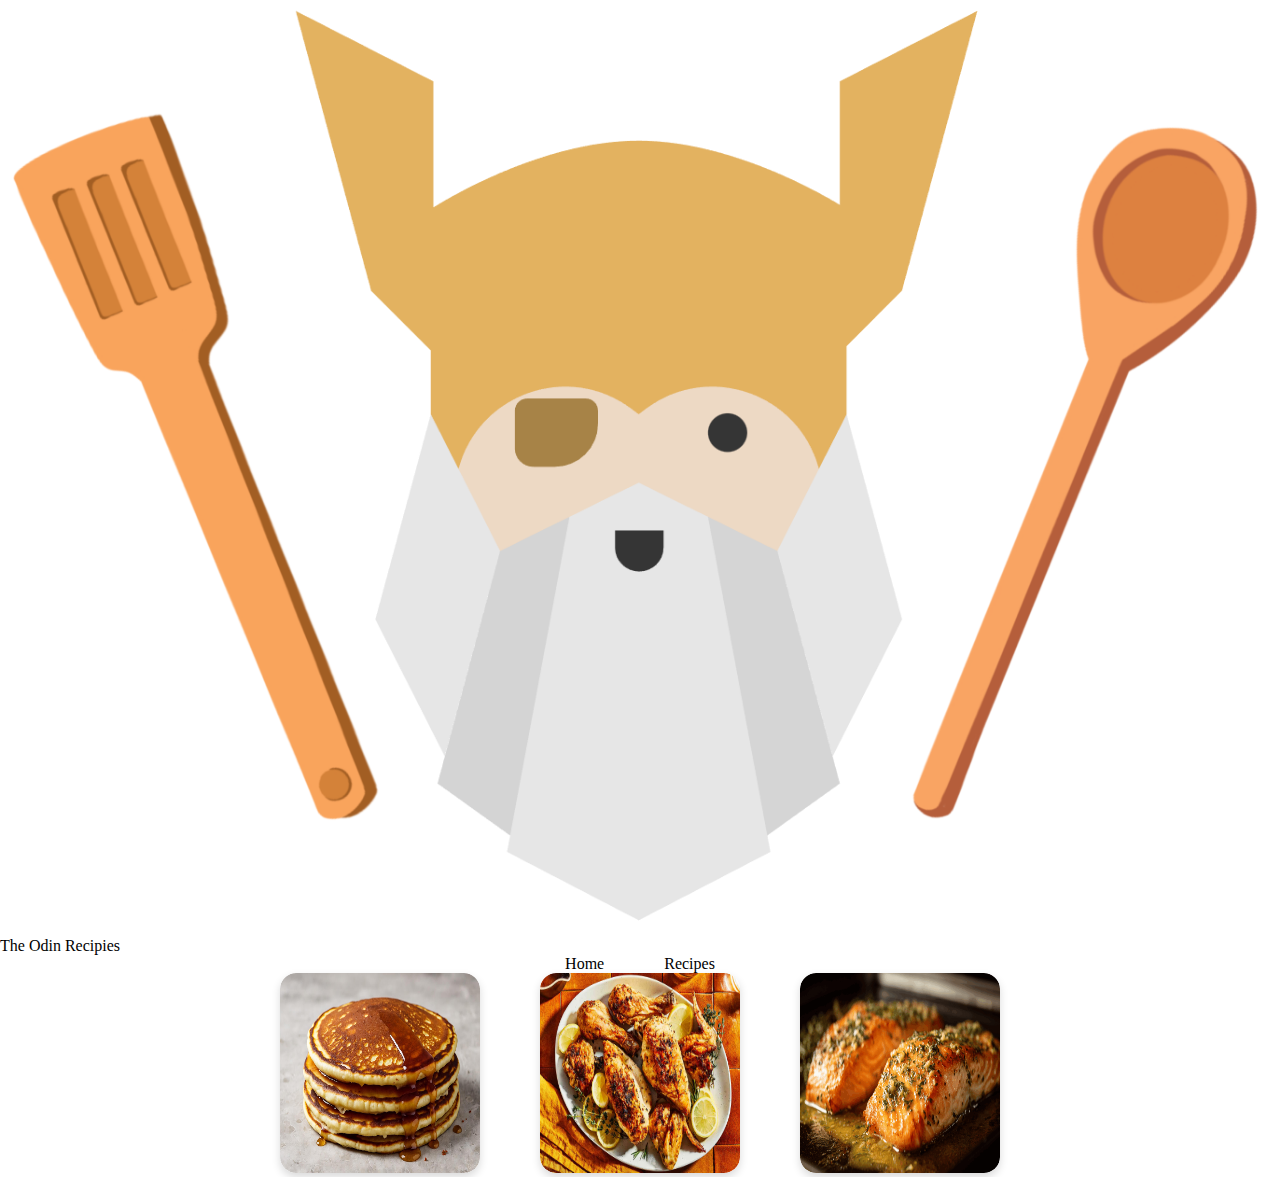
<file: index.html>
<!DOCTYPE html>
<html>

<!-- HTML Head -->
 <head>
    <meta charset="UTC-8" >
    <meta name="viewport", content="width=device-width, intial-scale=1.0" >
    <title>Odin Recipes</title>
    <link rel="stylesheet" href="assets/css/reset.css">
    <link rel="stylesheet" href="assets/css/styles.css">
 </head>

 <!-- HTML Body -->
  <body>

    <!-- NAVBAR -->
    <nav>
      <div class="navlogo">
        <a href="index.html">
          <img src="assets/photos/odin-recipes-logo2.png" alt="Odin Recipes Logo">
        </a>
        
        <a href="index.html">The Odin Recipies</a>
      </div>
        
      <ul class="nav-links">
        <li><a href="index.html">Home</a></li>
        <li><a href="index.html">Recipes</a></li>
      </ul>
    </nav>

    <!-- CONTENT -->
    <ul>
        <li>
          <a href="recipes/protein-pancakes.html" class="photo-button" aria-label="Navigate to protein pancakes page" data-overlay="Protein Pancakes">
            <img src="assets/photos/pancake.jpg" alt="A photo of a stack of pancakes with drizzled syrup" ></a>
        </li>
        

        <li><a href="recipes/grilled-lemon-herb-chicken.html" class="photo-button" aria-label="Navigate to grilled lemon herb chicken page" data-overlay="Lemon & Herb Grilled Chicken">
          <img src="assets/photos/lemon-herb-grilled-chicken.jpg" alt="A photo of grilled lemon & herb chicken.">
        </a></li>
        

        <li><a href="recipes/baked-garlic-herb-salmon.html" class="photo-button" aria-label="Navigate to garlic herb baked salmon page" data-overlay="Garlic & Herb Baked Salmon">
          <img src="assets/photos/baked-garlic-herb-salmon.png" alt="A photo of baked garlic & herb salmon.">
        </a></li>
        
    </ul>
  </body>

</html>
</file>
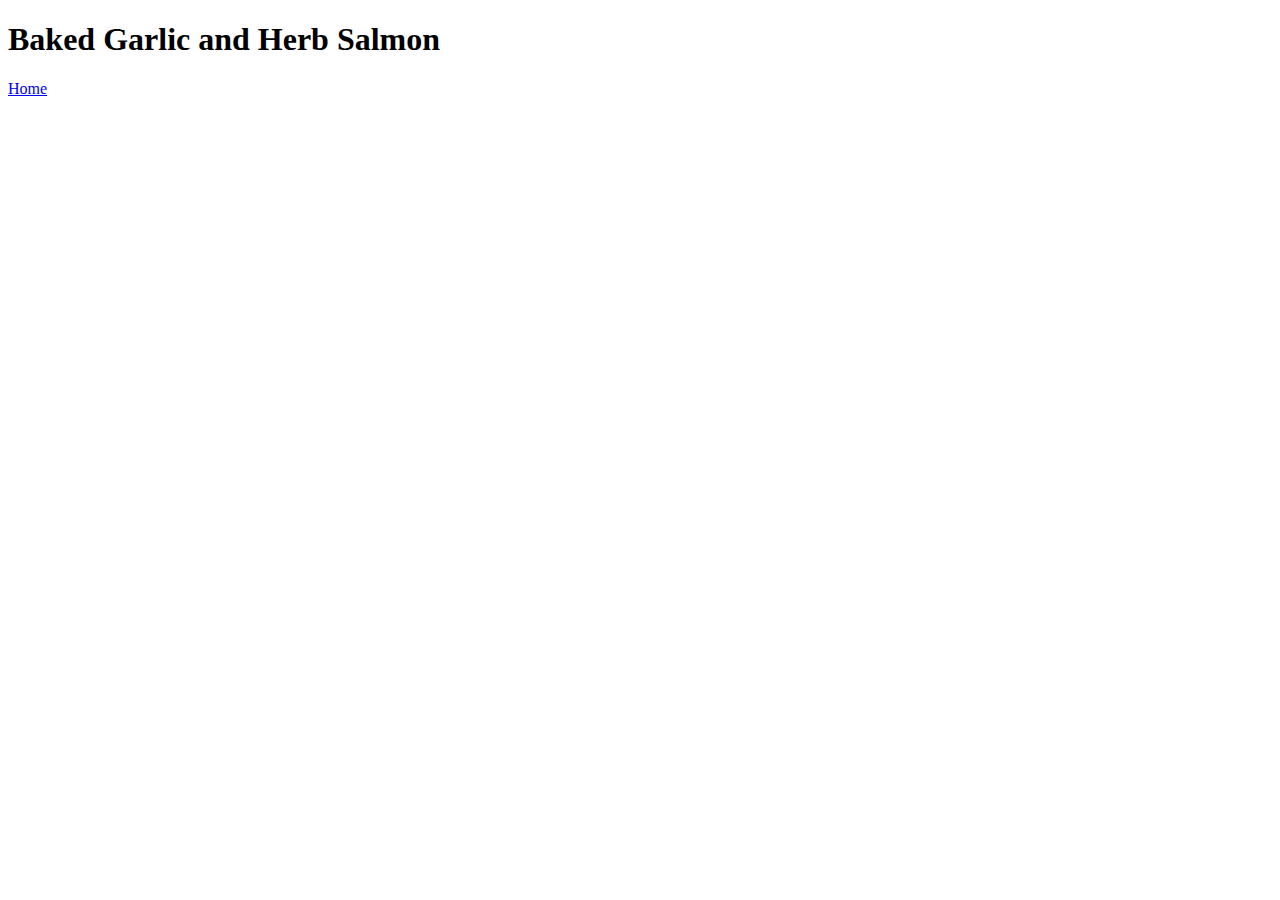
<file: recipes/baked-garlic-herb-salmon.html>
<!DOCTYPE html>
<html lang="en">

<!-- HTML Head -->
<head>
    <meta charset="UTF-8">
    <meta name="viewport" content="width=device-width, initial-scale=1.0">
    <title>Baked Garlic & Herb Salmon Recipe</title>
</head>

<!-- HTML Body -->
<body>
    
    <!-- Header -->
    <h1>Baked Garlic and Herb Salmon</h1>

    <!-- Navigation -->
    <a href="../index.html">Home</a>

</body>
</html>
</file>
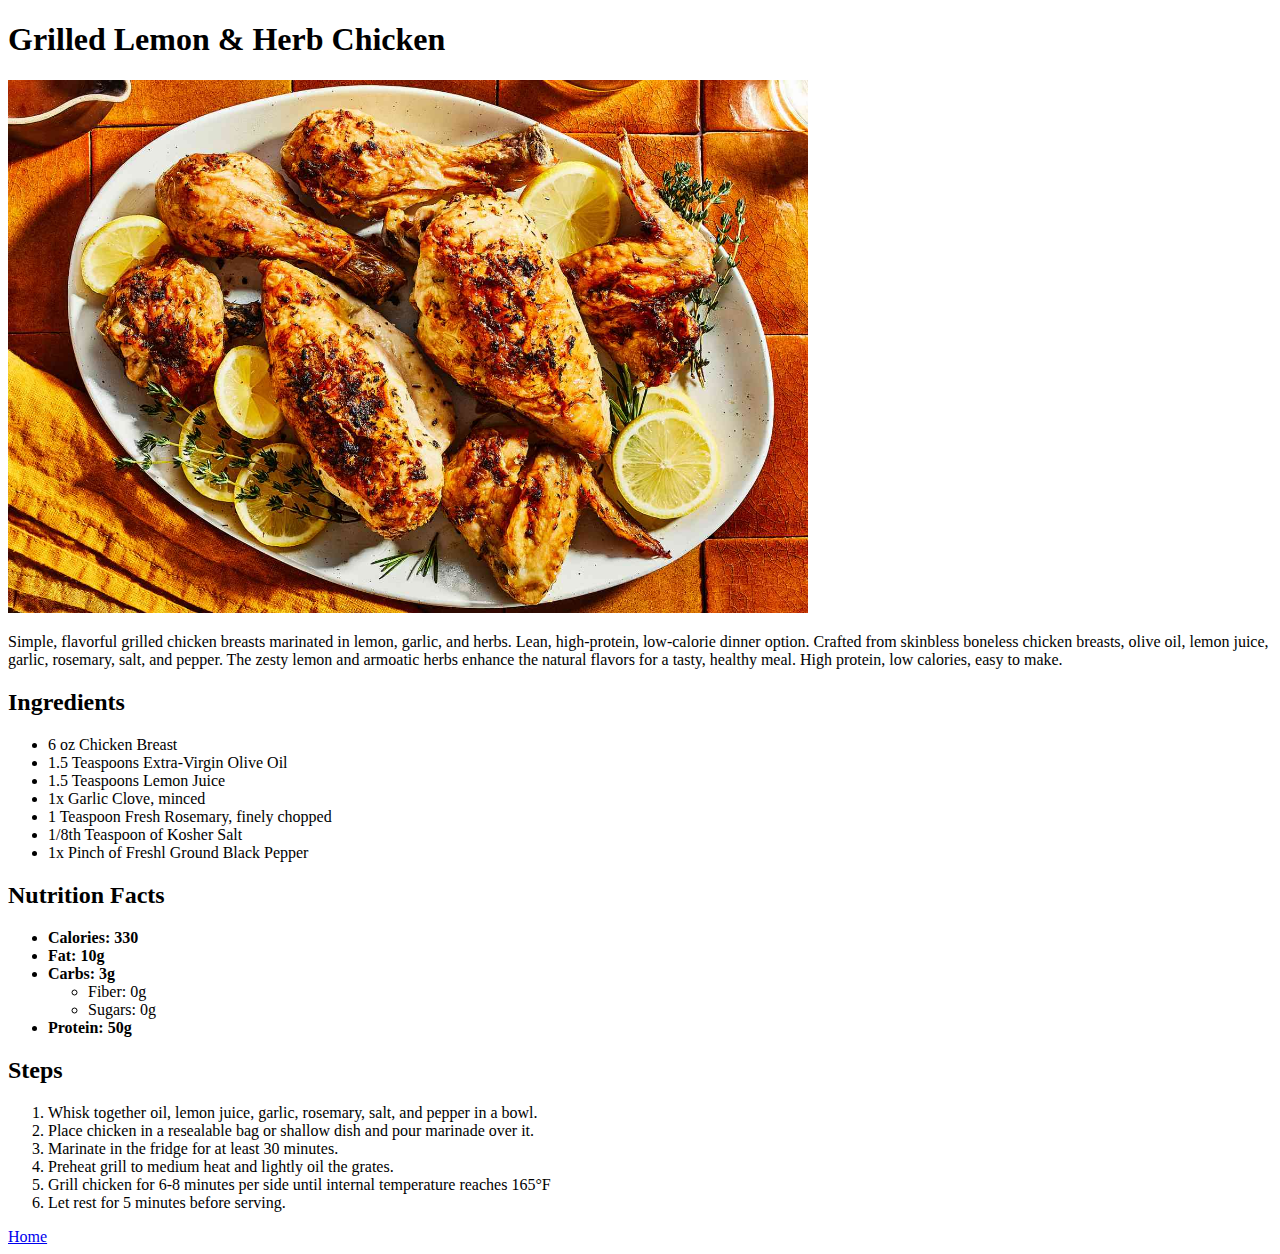
<file: recipes/grilled-lemon-herb-chicken.html>
<!DOCTYPE html>
<html lang="en">

<!-- HTML Head -->
<head>
    <meta charset="UTF-8">
    <meta name="viewport" content="width=device-width, initial-scale=1.0">
    <title>Grilled Lemon Herb Chicken Recipe</title>
</head>

<!-- HTML Body -->
<body>
    <!-- Header -->
    <h1>Grilled Lemon & Herb Chicken</h1>

    <!-- Picture -->
    <img src="../assets/photos/lemon-herb-grilled-chicken.jpg" alt="A photo of grilled lemenb & herb chicken." width="800">

    <!-- Description -->
    <p>Simple, flavorful grilled chicken breasts marinated in lemon, garlic, and herbs. Lean, high-protein, low-calorie dinner option. 
        Crafted from skinbless boneless chicken breasts, olive oil, lemon juice, garlic, rosemary, salt, and pepper. The zesty lemon and 
        armoatic herbs enhance the natural flavors for a tasty, healthy meal. High protein, low calories, easy to make.
    </p>

    <!-- Ingredients -->
    <h2>Ingredients</h2>
    <ul>
        <li>6 oz Chicken Breast</li>
        <li>1.5 Teaspoons Extra-Virgin Olive Oil</li>
        <li>1.5 Teaspoons Lemon Juice</li>
        <li>1x Garlic Clove, minced </li>
        <li>1 Teaspoon Fresh Rosemary, finely chopped</li>
        <li>1/8th Teaspoon of Kosher Salt</li>
        <li>1x Pinch of Freshl Ground Black Pepper</li>
    </ul>

    <!-- Nutrition Facts -->
    <h2>Nutrition Facts</h2>
    <ul>
        <li><b>Calories: 330</b></li>
        <li><b>Fat: 10g</b></li>
        <li><b>Carbs: 3g</b>
            <ul>
                <li>Fiber: 0g</li>
                <li>Sugars: 0g</li>
            </ul>
        </li>
        <li><b>Protein: 50g</b></li>
    </ul>

    <!-- Cooking Steps -->
     <h2>Steps</h2>
    <ol>
        <li>Whisk together oil, lemon juice, garlic, rosemary, salt, and pepper in a bowl.</li>
        <li>Place chicken in a resealable bag or shallow dish and pour marinade over it.</li>
        <li>Marinate in the fridge for at least 30 minutes.</li>
        <li>Preheat grill to medium heat and lightly oil the grates.</li>
        <li>Grill chicken for 6-8 minutes per side until internal temperature reaches 165°F</li>
        <li>Let rest for 5 minutes before serving.</li>
    </ol>

    <!-- Navigation -->
    <a href="../index.html">Home</a>
</body>

</html>
</file>
<file: assets/css/styles.css>
/* Reset list styles for clean layout */
h1 {
    display: flex;
    text-decoration: none;
    justify-content: center; /* Centers items horizontally */
    margin: 0 auto; /* Centers the ul itself */
    padding: 30px;
}

ul {
  list-style: none;
  padding: 0;
  display: flex;
  flex-wrap: wrap;
  gap:60px; /* Space between list items */
  justify-content: center; /* Centers items horizontally */
  margin: 0 auto; /* Centers the ul itself */
}

/* Style the list item */
li {
  display: inline-block; /* Ensures proper flow in flex container */
}

/* Photo button styles */
.photo-button {
  display: inline-block;
  text-decoration: none;
  cursor: pointer;
  overflow: hidden;
  border-radius: 16px; /* Slightly larger for softer curves */
  box-shadow: 0 4px 8px rgba(0, 0, 0, 0.15); /* Softer, deeper shadow */
  width: 200px; /* Slightly larger for visual impact */
  aspect-ratio: 1/1; /* Square shape */
  position: relative; /* For overlay or text */
  transition: transform 0.3s ease, box-shadow 0.3s ease; /* Smooth transitions */
}

/* Image styles */
.photo-button img {
  display: block;
  width: auto;
  height: 100%;
  border-radius: 16px; /* Match button’s border-radius */
  transition: transform 0.3s ease, filter 0.3s ease;
}

/* Hover effect for interactivity */
.photo-button:hover {
  transform: scale(1.15); /* Slight lift effect */
  box-shadow: 0 6px 12px rgba(0, 0, 0, 0.25); /* Enhanced shadow */
}

.photo-button:hover img {
  transform: scale(1.1); /* Subtle zoom */
  filter: brightness(1.1); /* Brighten image slightly */
}

/* Focus state for accessibility */
.photo-button:focus {
  outline: 2px solid #007bff; /* Blue focus ring */
  outline-offset: 2px;
}

/* Optional: Add a subtle overlay with text for context */
.photo-button::after {
  content: attr(data-overlay); /* Add descriptive text */
  position: absolute;
  bottom: 0;
  left: 0;
  right: 0;
  background: linear-gradient(to top, rgba(0, 0, 0, 0.5), transparent); /* Gradient overlay */
  color: white;
  padding: 10px;
  text-align: center;
  font-size: 14px;
  font-family: 'Segoe UI', Tahoma, Geneva, Verdana, sans-serif;
  font-weight: bold;
  opacity: 0;
  transition: opacity 0.3s ease;
}

/* Show overlay on hover */
.photo-button:hover::after {
  opacity: 1;
}

/* Responsive design */
@media (max-width: 600px) {
  .photo-button {
    width: 120px; /* Smaller size for mobile */
  }
}
</file>
